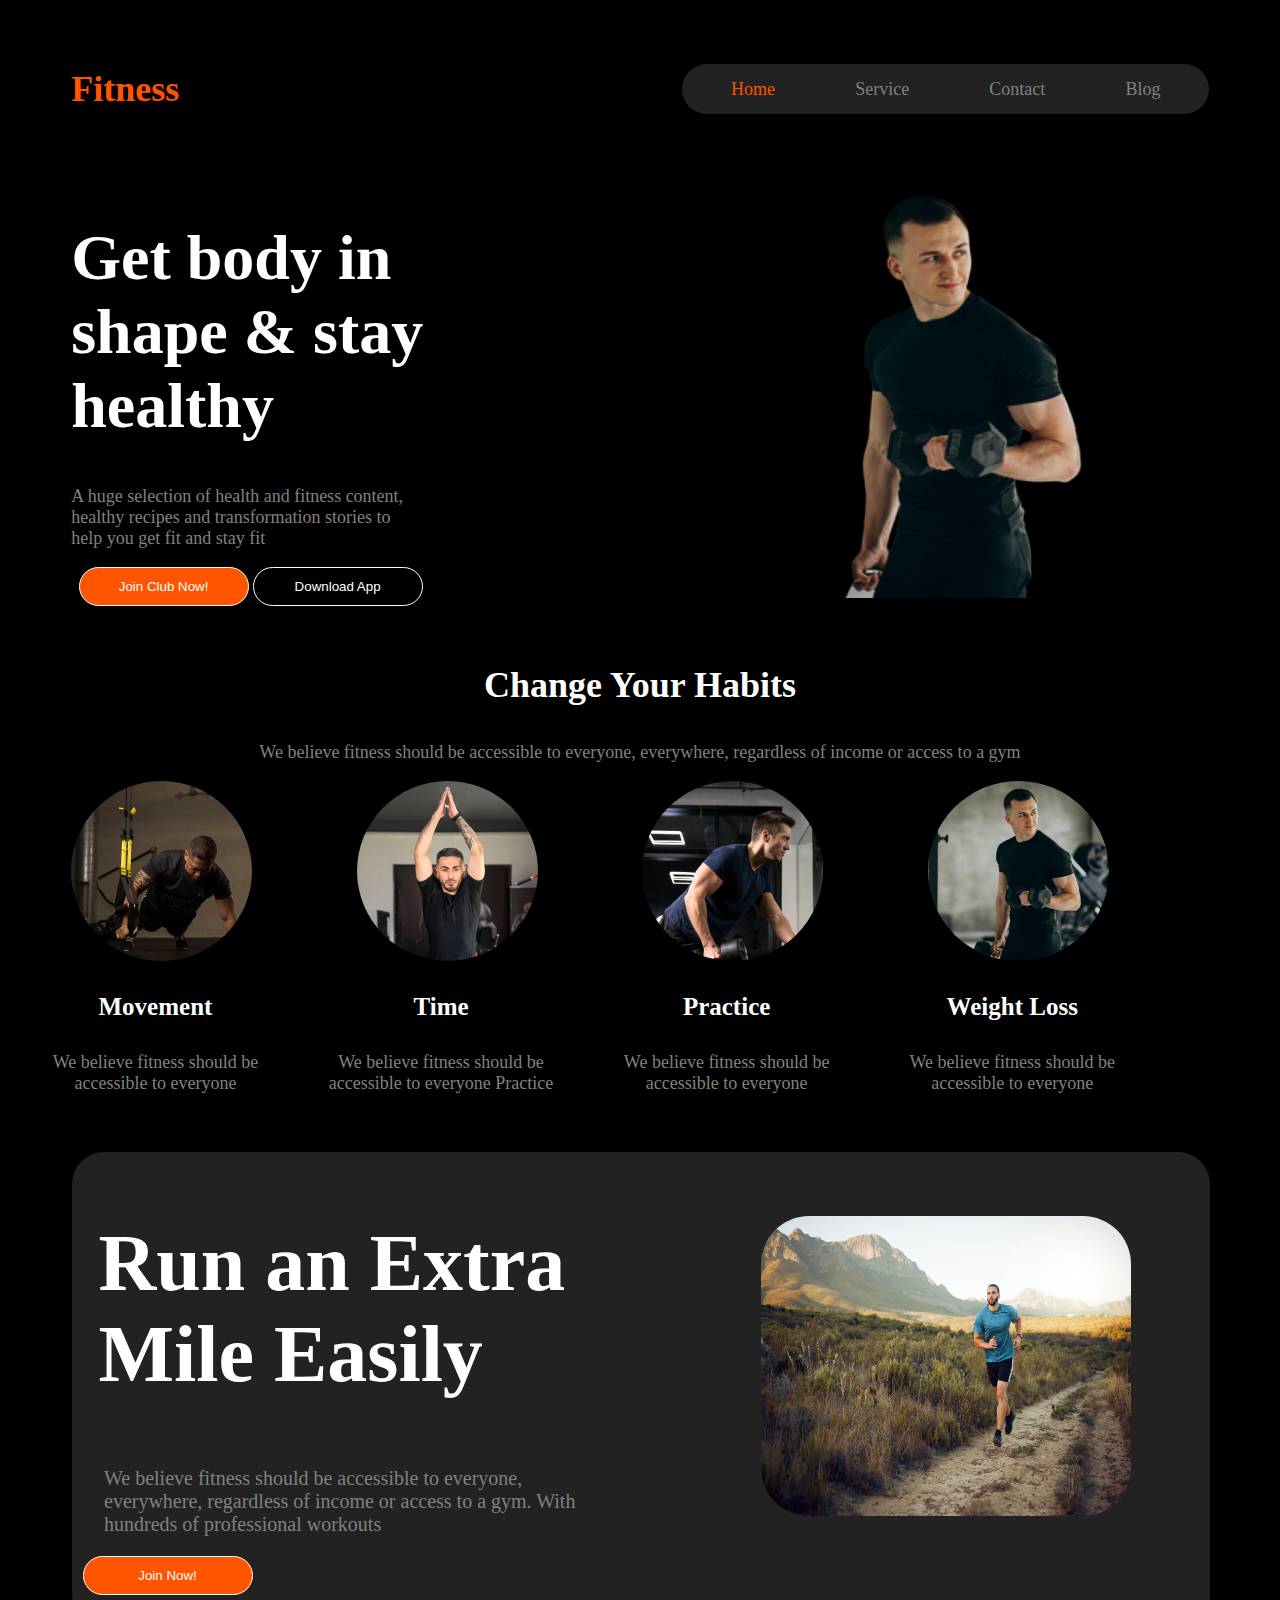
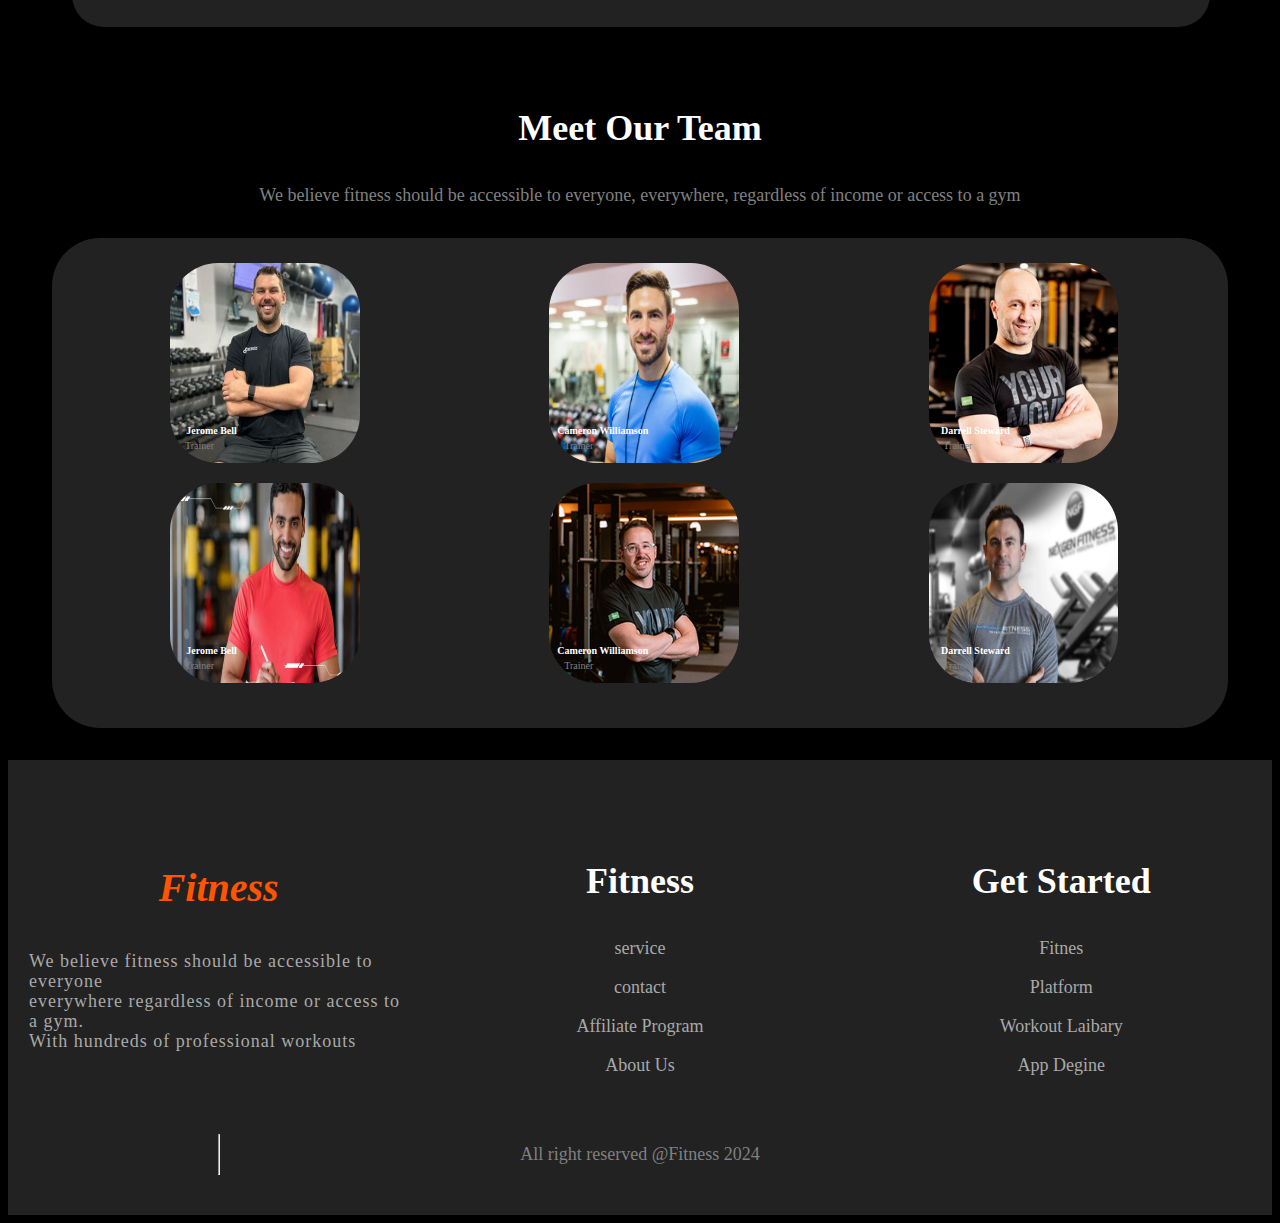
<file: index.html>
<!DOCTYPE html>
<html lang="en">
<head>
    <meta charset="UTF-8">
    <meta name="viewport" content="width=device-width, initial-scale=1.0">
    <title>  Fitness</title>
     <link rel="stylesheet" href="style.css">
</head>
<body>
    <!--navbar-->
    <nav class="container nav-bar">
        <div  >
            <h3 class="color" >Fitness</h3> 
        </div>
        <!--nav option-->
        <div class="nav-option">
            <p class=" colo ">Home</p>
            <p>Service</p>
            <p>Contact</p>
            <p>Blog</p>
        </div>
    </nav>
    <section class="container explore-your-fitness">
        <div class="text-content">
            <h1  >Get body in   shape & stay 
                healthy</h1 >
                <p>A huge selection of health and fitness content, healthy recipes 
                    and transformation stories to help you get fit and stay fit</p>
                    <button class="btn-primary">Join Club Now!</button>
                    <button class="btnn-primary" >Download App</button>
        </div>
        <div  >
            <img src="images/Images 2.png" alt="" />
             
        </div>

    </section>
    <!--habit section-->
    <section class="container your-habit">
        <h3>Change Your Habits</h3>
        <p>We believe fitness should be accessible to everyone, everywhere, regardless of income or 
            access to a gym</p>
            <div class="row-1">
                <div class="fitness-card">
                    <img src="images/image 3.png"  alt="" />
                    <h4>Movement</h4>
                    <p class="Change-habit">We believe fitness should be 
                        accessible to everyone</p>
                </div>
                <div class="fitness-card">
                    <img src="images/image 2.png" alt="" />
                    <h4>Time</h4>
                    <p class="Change-habit">We believe fitness should be 
                        accessible to everyone
                        Practice
                        </p>
                </div>
                <div class="fitness-card">
                    <img src="images/image 4.png" alt="" />
                    <h4> Practice</h4>
                    <p class="Change-habit"> We believe fitness should be 
                        accessible to everyone
                        </p>
                </div>
                <div class="fitness-card">
                    <img src="images/image 5.png" alt="" />
                    <h4>Weight Loss</h4>
                    <p class="Change-habit">We believe fitness should be 
                        accessible to everyone</p>
                </div>
            </div>
            
             
    </section>
    <section class="container run-mile">
        <div class="textt-content">
            <h2>Run an Extra 

                Mile Easily</h2>
                <p>We believe fitness should be accessible to everyone, 
                    everywhere, regardless of income or access to a gym. With 
                    hundreds of professional workouts</p>
                    <button class="btn-primary">Join Now!</button>
           
        </div>
        <div>
            <img src="images/run.jpg" alt=""/>
        </div>
    </section>
   <!--Meet our team-->
   <h3>Meet Our Team</h3>
    <p>We believe fitness should be accessible to everyone, everywhere, regardless of income or 
        access to a gym</p>
   <section class="container meet-our-team">
     
        <div class="roow-1" >
            <div class="team-card">
                <img src="images/trainer1.png" alt=""/>
                <h3> Jerome Bell</h3>
                <p>Trainer</p>
            </div>
            <div class="team-card">
                <img src="images/trainer2.png" alt=""/>
                <h3>Cameron Williamson </h3>
                <p>Trainer</p>
            </div>
            <div class="team-card">
                <img src="images/trainer3.png" alt=""/>
                <h3>Darrell Steward  </h3>
                <p>Trainer</p>
            </div>
        </div>
        <div class="roow-2" >
            <div class="team-card">
                <img src="images/trainer4.png" alt=""/>
                <h3> Jerome Bell</h3>
                <p>Trainer</p>
            </div>
            <div class="team-card">
                <img src="images/trainer5.png" alt=""/>
                <h3>Cameron Williamson </h3>
                <p>Trainer</p>
            </div>
            <div class="team-card">
                <img src="images/trainer6.png" alt=""/>
                <h3>Darrell Steward  </h3>
                <p>Trainer</p>
            </div>
        </div>
   </section>
    <!--footer-->
    <footer class="footer-section">
      
        <div class="container" >
            <h3 class="footer"> Fitness</h3>
            <p  class="footer-color">We believe fitness should be accessible to everyone <br>
                everywhere  regardless of income or access to a gym.<br> With 
                hundreds of professional workouts</p>
                 
                </div> 
                <div class="container" >
                    <h3> Fitness</h3>
                    <p class="footerr-color">service</p>
                    <p class="footerr-color">contact</p> 
                    <p class="footerr-color">Affiliate Program</p>
                    <p class="footerr-color">About Us</p>
                     
                </div>
                <div class="container">
                    <h3> Get Started</h3>
             <p class="footerr-color"> Fitnes</p>
             <p class="footerr-color"> Platform</p> 
             <p class="footerr-color">Workout Laibary</p>
              <p class="footerr-color">App Degine</p>
              
                 
        </div>
     
    <hr />
    <p>All right reserved @Fitness 2024</p>
        
        
         
         

        


    </footer>
     
    
     

</body>
</html
</file>
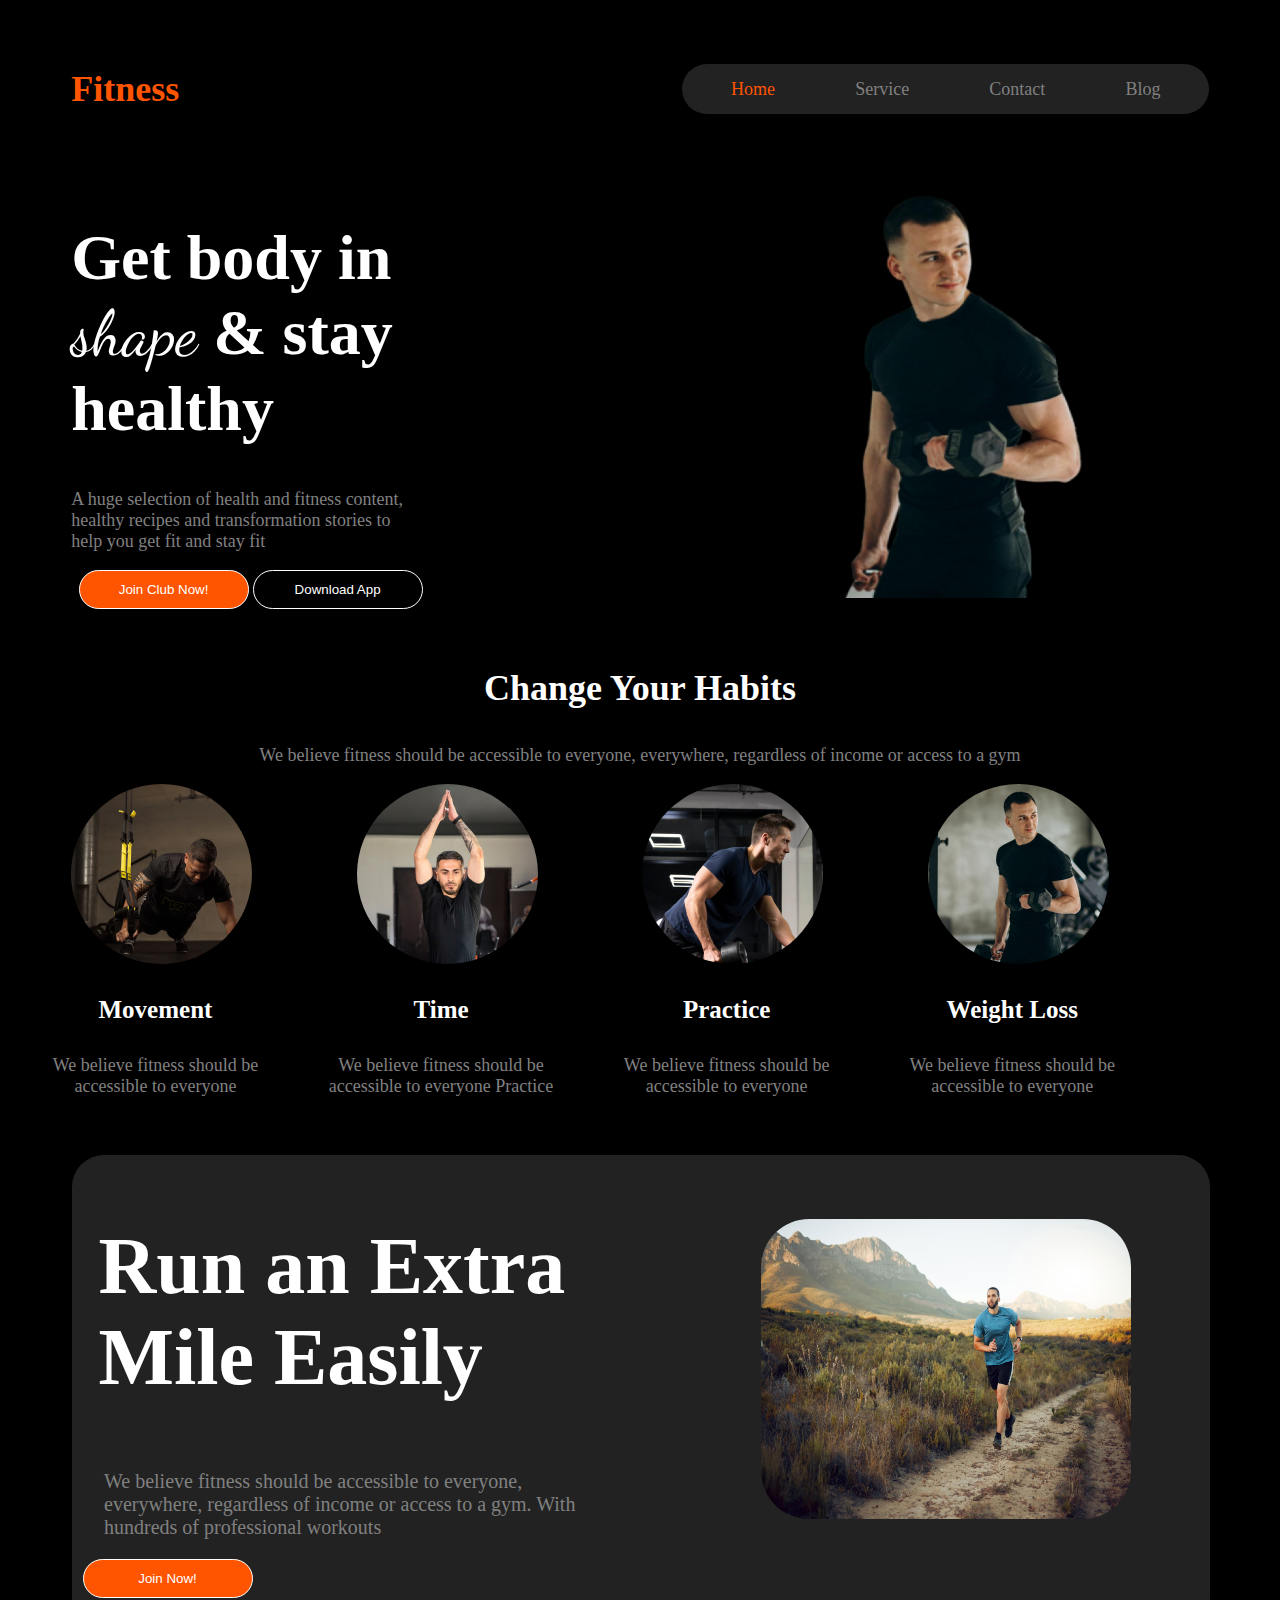
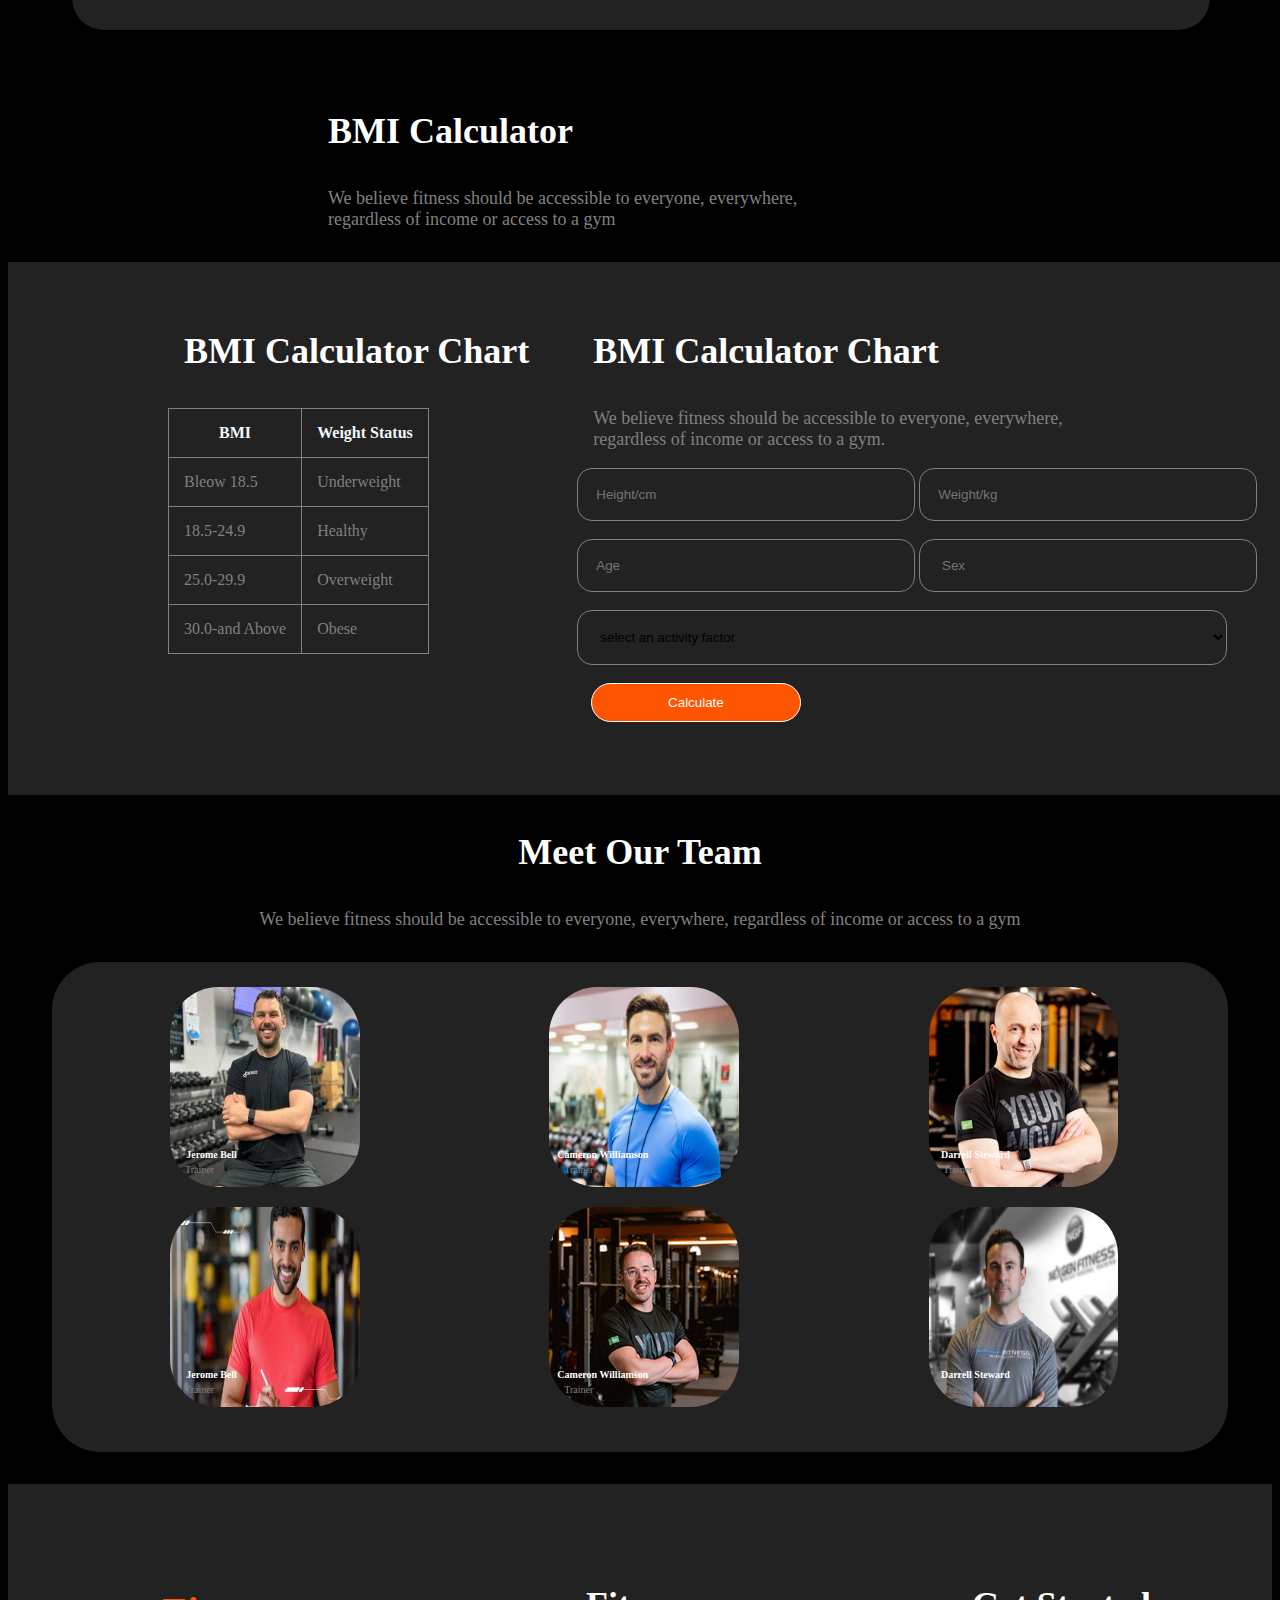
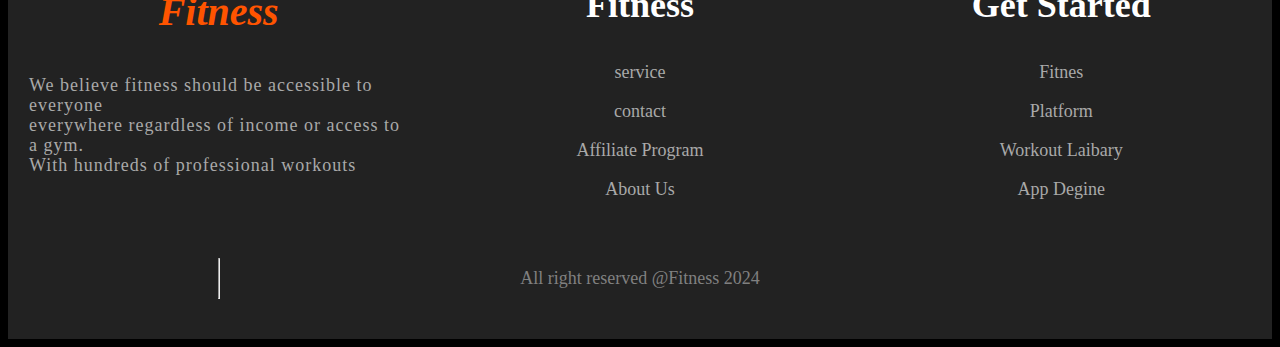
<file: test.html>
<!DOCTYPE html>
<html lang="en">
<head>
    <meta charset="UTF-8">
    <meta name="viewport" content="width=device-width, initial-scale=1.0">
    <title>  Fitness</title>
     <link rel="stylesheet" href="./style.css">
     <link href="https://fonts.cdnfonts.com/css/miama" rel="stylesheet">
     
                
</head>
<body>
    <!--navbar-->
    <nav class="container nav-bar">
        <div  >
            <h3 class="color" >Fitness</h3> 
        </div>
        <!--nav option-->
        <div class="nav-option">
            <p class=" colo ">Home</p>
            <p>Service</p>
            <p>Contact</p>
            <p>Blog</p>
        </div>
    </nav>
    <section class="container explore-your-fitness">
        <div class="text-content">
            <h1   >Get body in <span class="dancing-script">shape</span>    & stay 
                healthy</h1 >
                <p>A huge selection of health and fitness content, healthy recipes 
                    and transformation stories to help you get fit and stay fit</p>
                    <button class="btn-primary">Join Club Now!</button>
                    <button class="btnn-primary" >Download App</button>
        </div>
        <div  >
            <img src="images/Images 2.png" alt="" />
             
        </div>

    </section>
    <!--habit section-->
    <section class="container your-habit">
        <h3>Change Your Habits</h3>
        <p>We believe fitness should be accessible to everyone, everywhere, regardless of income or 
            access to a gym</p>
            <div class="row-1">
                <div class="fitness-card">
                    <img src="images/image 3.png"  alt="" />
                    <h4>Movement</h4>
                    <p class="Change-habit">We believe fitness should be 
                        accessible to everyone</p>
                </div>
                <div class="fitness-card">
                    <img src="images/image 2.png" alt="" />
                    <h4>Time</h4>
                    <p class="Change-habit">We believe fitness should be 
                        accessible to everyone
                        Practice
                        </p>
                </div>
                <div class="fitness-card">
                    <img src="images/image 4.png" alt="" />
                    <h4> Practice</h4>
                    <p class="Change-habit"> We believe fitness should be 
                        accessible to everyone
                        </p>
                </div>
                <div class="fitness-card">
                    <img src="images/image 5.png" alt="" />
                    <h4>Weight Loss</h4>
                    <p class="Change-habit">We believe fitness should be 
                        accessible to everyone</p>
                </div>
            </div>
            
             
    </section>
    <section class="container run-mile">
        <div class="textt-content">
            <h2>Run an Extra 

                Mile Easily</h2>
                <p>We believe fitness should be accessible to everyone, 
                    everywhere, regardless of income or access to a gym. With 
                    hundreds of professional workouts</p>
                    <button class="btn-primary">Join Now!</button>
           
        </div>
        <div>
            <img src="images/run.jpg" alt=""/>
        </div>
    </section>
    
        <h3 class="centerr">BMI Calculator</h3>
        <p class="centerr">We believe fitness should be accessible to everyone, everywhere,<br> regardless of income or 
            access to a gym</p>
            <section class="container bmi-calculation"  >
                <div  > 
                    <h3 class="center ">BMI Calculator Chart</h3>
                    <table  >
                        <tr>
                            <th>BMI</th>
                            <th>Weight Status</th>
                        </tr>
                        <tr>
                            <td>
                                Bleow 18.5
                            </td>
                            <td>Underweight</td>
                        </tr>
                        <tr>
                            <td>18.5-24.9 </td>
                            <td>Healthy</td>
                        </tr>
                        <tr>
                            <td>25.0-29.9</td>
                            <td>Overweight</td>
                        </tr>
                        <tr>
                            <td>30.0-and Above</td>
                            <td>Obese</td>
                        </tr>
                    </table>
                </div>
                <div  >
                    <h3 class="center ">BMI Calculator Chart</h3>
                      <p class="center">We believe fitness should be accessible  to everyone, everywhere,<br> regardless of 
                    income or access to a gym.</p>
                    <form>
                        
                        <input type="text" placeholder="Height/cm" name="" id="">
                        <input type="text" placeholder="Weight/kg" name="" id="">
                        <br>
                        <br>
                        <input type="text" placeholder="Age" name="" id="">
                        <input type="text" placeholder=" Sex" name="" id="">
                        <br>
                        <br>
                        <select class="select-1">
                            <option value="">select an activity factor</option>
                            <option value="pushups">pushups</option>
                            <option value="yoga">yoga</option>
                        </select>
                          <br>    
                         <br>
                         
                         <button class="btnnn-primary">Calculate</button> 
                    
                    
                             
                    </form>
                     
                </div>
                 
                
                 
            </section>
 
   <!--Meet our team-->
   <h3>Meet Our Team</h3>
    <p>We believe fitness should be accessible to everyone, everywhere, regardless of income or 
        access to a gym</p>
   <section class="container meet-our-team">
     
        <div class="roow-1" >
            <div class="team-card">
                <img src="images/trainer1.png" alt=""/>
                <h3> Jerome Bell</h3>
                <p>Trainer</p>
            </div>
            <div class="team-card">
                <img src="images/trainer2.png" alt=""/>
                <h3>Cameron Williamson </h3>
                <p>Trainer</p>
            </div>
            <div class="team-card">
                <img src="images/trainer3.png" alt=""/>
                <h3>Darrell Steward  </h3>
                <p>Trainer</p>
            </div>
        </div>
        <div class="roow-2" >
            <div class="team-card">
                <img src="images/trainer4.png" alt=""/>
                <h3> Jerome Bell</h3>
                <p>Trainer</p>
            </div>
            <div class="team-card">
                <img src="images/trainer5.png" alt=""/>
                <h3>Cameron Williamson </h3>
                <p>Trainer</p>
            </div>
            <div class="team-card">
                <img src="images/trainer6.png" alt=""/>
                <h3>Darrell Steward  </h3>
                <p>Trainer</p>
            </div>
        </div>
   </section>
    <!--footer-->
    <footer class="footer-section">
      
        <div class="container" >
            <h3 class="footer"> Fitness</h3>
            <p  class="footer-color">We believe fitness should be accessible to everyone <br>
                everywhere  regardless of income or access to a gym.<br> With 
                hundreds of professional workouts</p>
                 
                </div> 
                <div class="container" >
                    <h3> Fitness</h3>
                    <p class="footerr-color">service</p>
                    <p class="footerr-color">contact</p> 
                    <p class="footerr-color">Affiliate Program</p>
                    <p class="footerr-color">About Us</p>
                     
                </div>
                <div class="container">
                    <h3> Get Started</h3>
             <p class="footerr-color"> Fitnes</p>
             <p class="footerr-color"> Platform</p> 
             <p class="footerr-color">Workout Laibary</p>
              <p class="footerr-color">App Degine</p>
              
                 
        </div>
     
    <hr />
    <p>All right reserved @Fitness 2024</p>
        
        
         
         

        


    </footer>
    
     

</body>
</html
</file>
<file: style.css>
@import url('https://fonts.googleapis.com/css2?family=Dancing+Script:wght@400..700&display=swap');
 
 

 


 body{
      background-color: black;
  }
 
.container{
     width: 90%;
     margin: 2rem auto;
       
}
 

.dancing-script  {
  font-family: "Dancing Script", cursive;
  font-optical-sizing: auto;
  font-weight: 400 ;
  font-style: normal;
}

 
   
 .color  {
     color:rgb(255,84,0);
     font-size: 36px;
     
    
}
.nav-bar{
     display: flex;
     justify-content: space-between;
     align-items: center;
      

}
 
    
 
.nav-option{
     display: flex;
                        
     gap:2rem;
     justify-content: space-evenly;
     color: white;
     background: #222;
     border-radius: 3rem;
     align-items: center;
     position: relative;
     padding-inline-start: 1px;
      border: #222;
     width: 526px;
     height: 50px;
}
.colo{
     color: rgb(255,84,0);
}
.nav-option{
     cursor: pointer;
}
 /*------banner----*/
  
 
.explore-your-fitness{
     display: grid;
     grid-template-columns: 1fr 1fr;
     gap: 25rem;  
      
   
 
   
} 
.explore-your-fitness img{
     width:  70%;
     height: 420px;   
}
  
  
 .text-content  h1{
    
     row-gap: 1rem;
     justify-content: space-between;
     text-align: left;
     font-size: 4rem;
     color:  white;
 }
  
 .text-content p{
     color:  gray ;
     text-align: left;
     padding-right: 20px;
 }
  
 .btn-primary{
     width: 170px;
     padding:  0.7rem 1.2rem;
     border: 1px solid;
     color: white;
     background-color: rgb(255,84,0);
     border-radius: 3rem;
     cursor: pointer;
     margin-left:2%; 
     margin-bottom: 6%;
      
 }
 .btnn-primary{
     width: 170px;
     padding:  0.7rem 1.2rem;
     border: 1px solid;
     color: white;
     background-color: black;
     border-radius: 3rem;
     cursor: pointer;
 }
  
  /*--habit---*/

  h3{
     color: white;
     text-align: center;
     font-size: 36px;
  }
  p{
     color: grey;
     text-align: center;
     font-size: 18px;
     
  }

  .your-habit img{
     border-radius: 50%;

  }
  .row-1{
     display: grid;
     grid-template-columns:  0.8fr 0.8fr 0.8fr 0.8fr;
     margin: 1rem 0;
     gap:  0.3rem;
     
  }
  .fitness-card{
     position:   relative;
  }
  h4{
     color: white;
     font-size: 25px;
     text-align: center;
     top:50%;
     left: 30%; 
     transform: translate(-20%,-20%);
  }
  .Change-habit{
     color: grey;
     text-align: center;
     font-size: 18px;
     top:50%;
     left: 30%; 
     transform: translate(-20%,-20%);

  }
  .run-mile {
     display: grid;
     grid-template-columns: 1fr 1fr;
     gap: 5rem;
     background-color:#222 ;  
     border-top-left-radius: 2rem;
     border-top-right-radius: 2rem;
     border-bottom-left-radius: 2rem;
     border-bottom-right-radius: 2rem;
     margin-right:  4rem;
     margin-left: 4rem;
     margin-bottom: 5rem;
      

  } 
  .run-mile img{
     width:  70%;  
      height: 300px;   
     border-radius: 3rem; 
     margin-top:4rem;
   margin-left:   5rem;
   margin-bottom: 4rem;
    
   
     
  }
  .textt-content h2{
     color: white;
     font-size:  80px;
     margin-left:  5%;
    
  }
  .textt-content p{
   
 
   color: grey;
    
   font-size:  20px;
   margin-left: 2rem;
   
   
  
  
  text-align: left;
    
  }
 /*----Bmi calculation*/
      .bmi-calculation{
         background-color: #222;
        display: flex;
        gap: 3rem;
         padding: 2rem 0;
        padding-left:  10rem; 

    }
 table,th,td{
   border: 1px,solid gray;
   border-collapse: collapse;
 }
 th,td{
   padding: 15px;
 }
 th{
   text-align: center;
    color: aliceblue;
 }
 td{
   color:  gray;
 }
 .center{
   text-align: left;
   padding-left: 1rem;
 }
 .centerr{
   text-align: left;
   padding-left:20rem;  
 }
 form input{
  width: 300px;
  padding: 18px;
  border-radius:15px;    
  border: none;
  border: 1px solid gray;
  background-color: #222; 
 }
 .select-1{
    width:   650px  ;
    padding: 18px;
    border-radius:15px;  
    border: none;
    border: 1px solid gray;
    background-color: #222; 


  


}
  .btnnn-primary{
  width: 210px; 
  padding:  0.7rem 1.2rem;
  border: 1px solid;
  color: white;
  background-color: rgb(255,84,0);
  border-radius: 2rem;
  margin-left:2%; 
  margin-bottom: 6%;
   
 }
  

  
 /*---team---*/
 .meet-our-team {
  
   justify-content: center;
   background-color: #222; 
   padding-bottom: 2%;
   padding-top: 2%;
   border-radius:  3rem;
   padding-left: 3%;
 


  
   
 } 
 .roow-1 ,.roow-2{
   display: grid;
   grid-template-columns: 0.8fr 0.8fr 0.8fr;
   
 }
 .meet-our-team img{
   width:  50%;
   height:   200px;
  margin-left: 5rem;
  margin-right: 3rem;  
  margin-bottom:  1rem;  
  
   border-radius: 3rem;
   
 } 
 .team-card{
   position: relative;
 }
 .team-card h3{
   position: absolute;
   color: white;
     font-size:   10px;
     font-weight: bold;
      text-align: left;
     top:  70%;
     left:   28%;
     transform: translate(-20%,-20%);
    
 }
 .team-card p{
   position: absolute;
   color: grey;
     text-align:  center;
     font-size:  10px;
    bottom: 10%;
    left:  25%;  
     
    
 }
 .footer-section{
    background:  #222;  
    padding:2rem 0; 
    display: grid;
    grid-template-columns: 1fr 1fr 1fr;
 }
 .footer{
   color:  rgb(255,84,0);
   font-style: italic;
   font-size:  40px;
   font-weight: bold;
 }
 .footer-color{
  color: darkgrey;
 line-height: 20px;
 letter-spacing: 1px;
 left: 10%;
  text-align: left;
 
 }
   .footerr-color{
      color: darkgray;
      text-align: center;
   }
</file>
